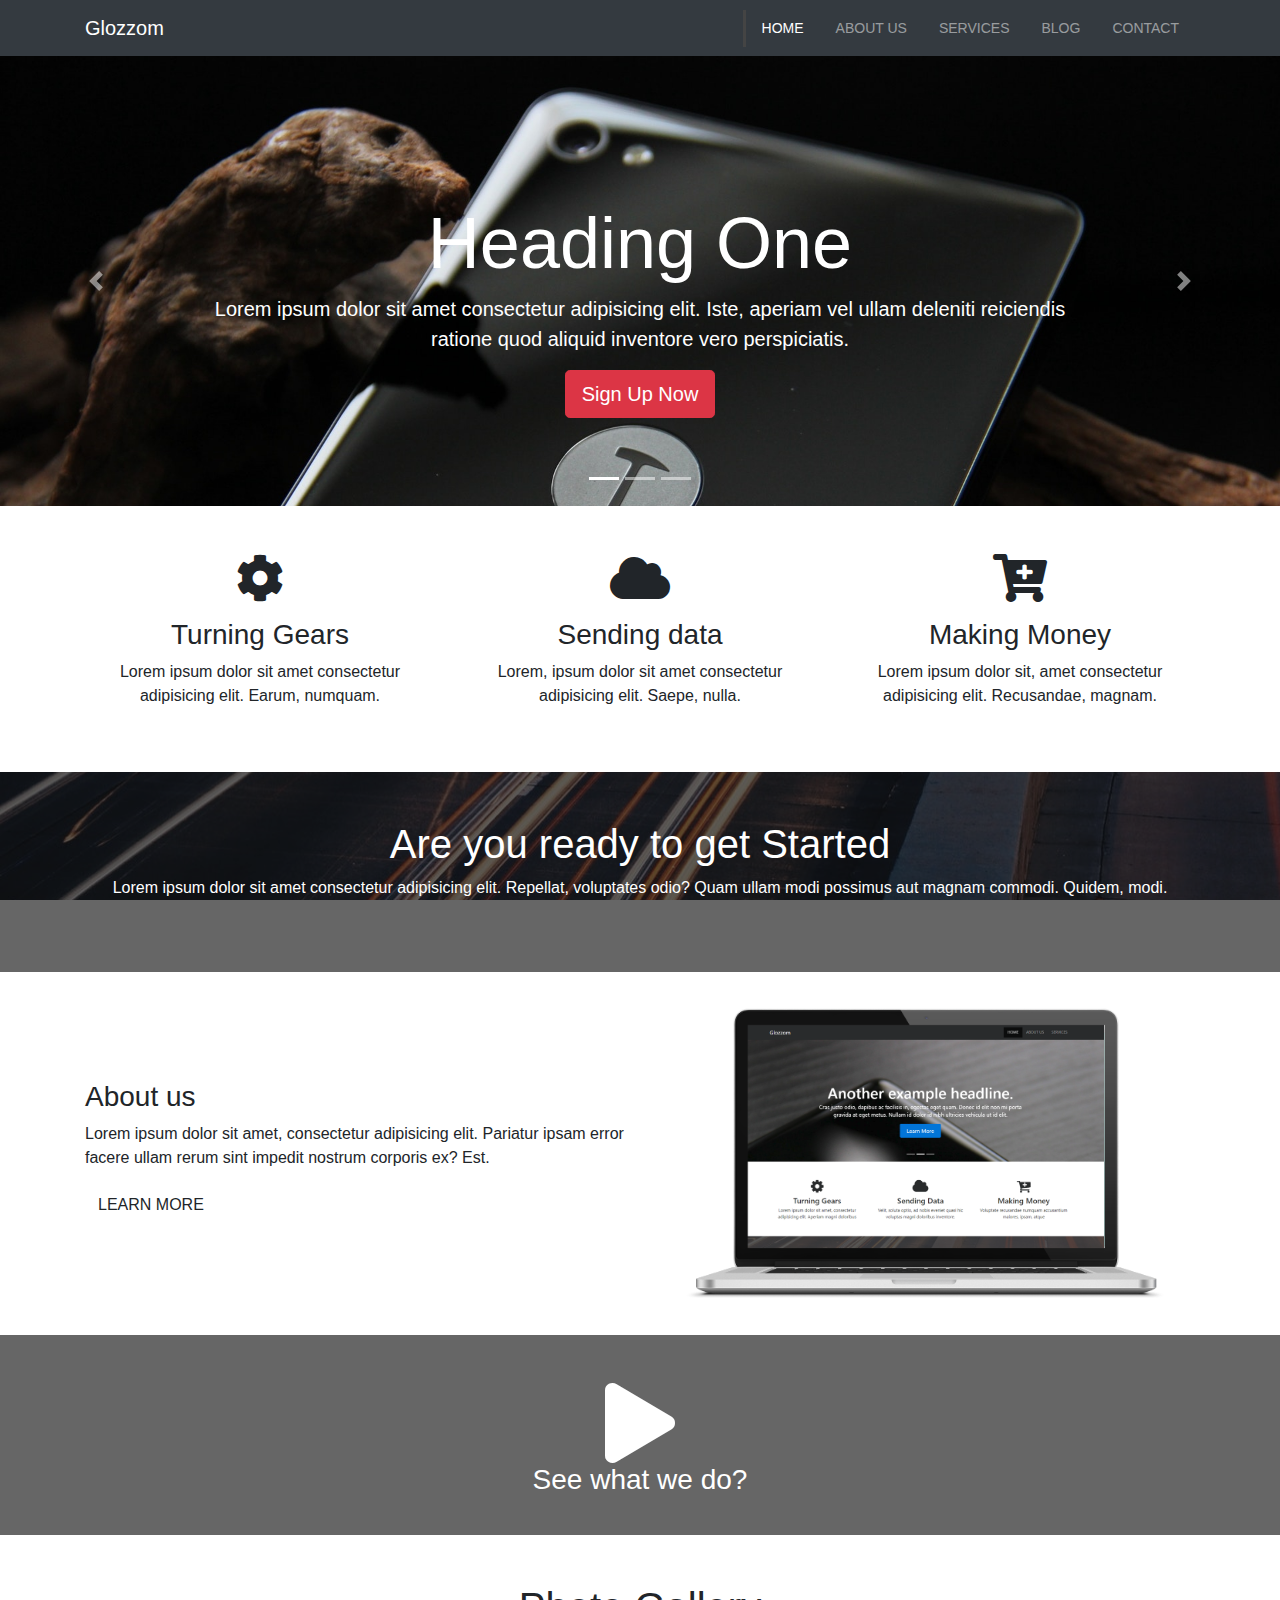
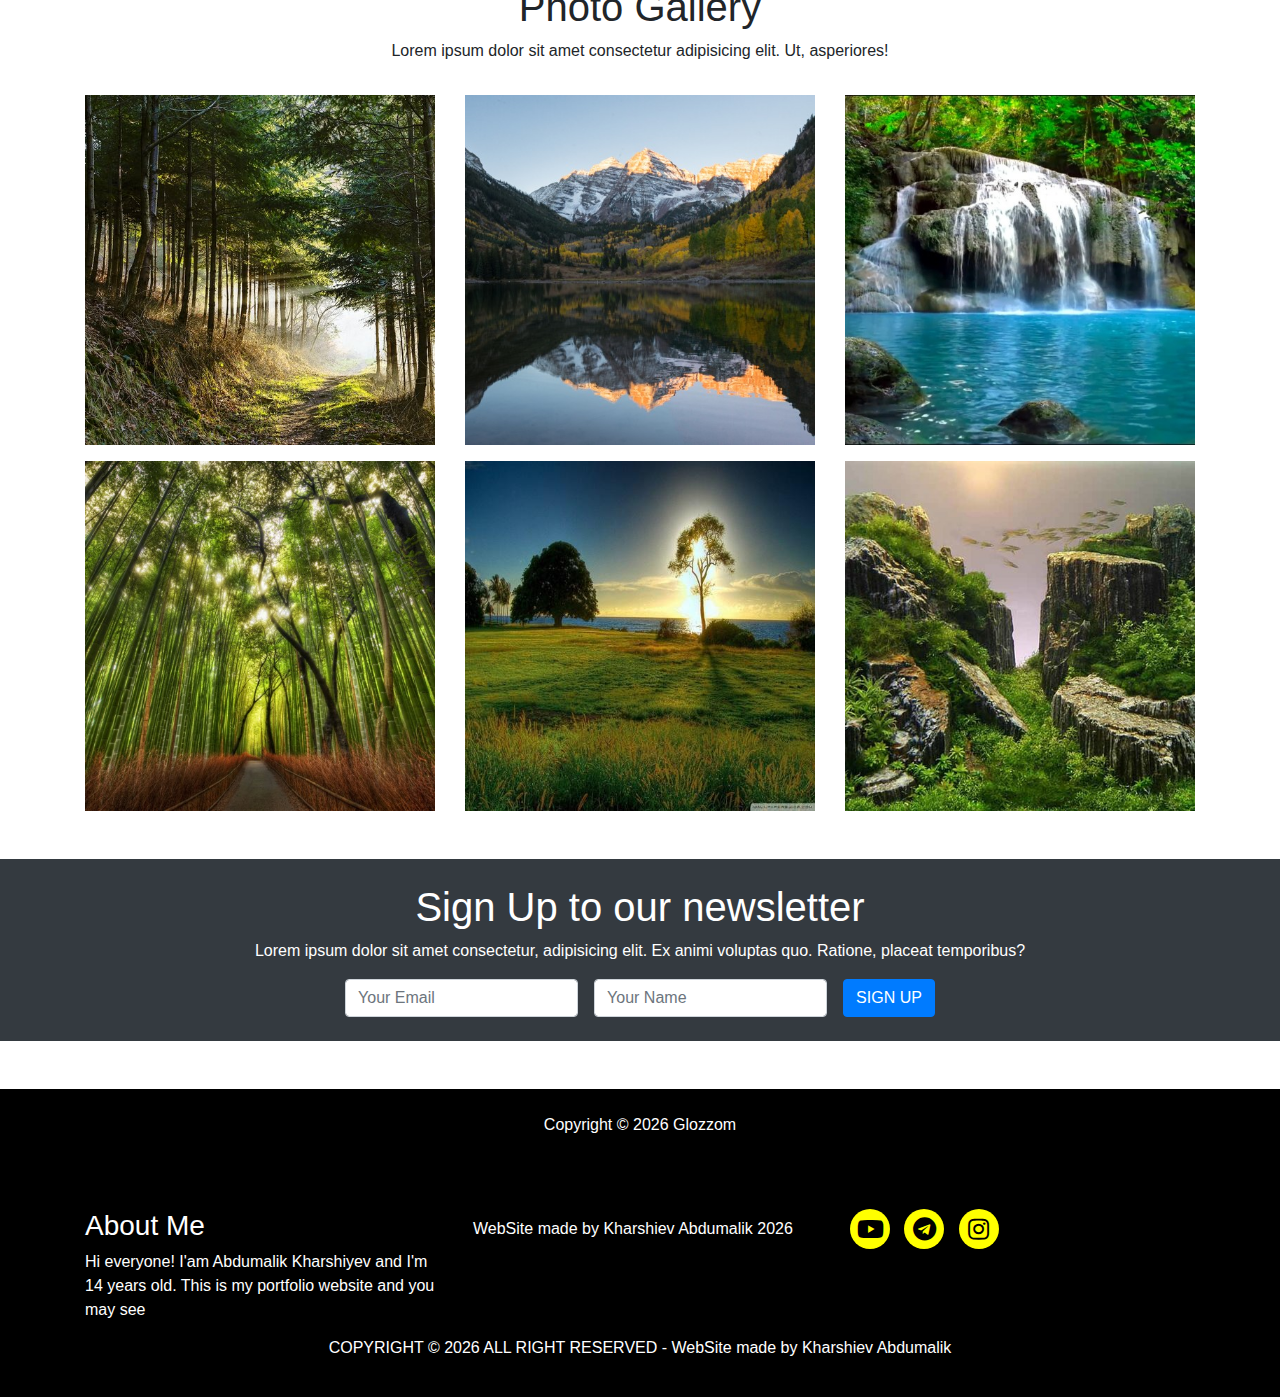
<file: index.html>
<!DOCTYPE html>
<html lang="en">

<head>
  <meta charset="UTF-8">
  <meta name="viewport" content="width=device-width, initial-scale=1.0">
  <meta http-equiv="X-UA-Compatible" content="ie=edge">
  <link rel="stylesheet" href="vendors/css/all.css">
  <link rel="stylesheet" href="vendors/bootstrap.css">
  <link rel="stylesheet" href="css/style.css">
  <title>Bootstrap Theme</title>
</head>

<body>
  <nav class="navbar navbar-expand-sm navbar-dark bg-dark">
    <div class="container">
      <a href="index.html" class="navbar-brand">Glozzom</a>
      <button class="navbar-toggler" data-toggle="collapse" data-target="#navbarCollapse">
        <span class="navbar-toggler-icon"></span>
      </button>
      <div class="collapse navbar-collapse" id="navbarCollapse">
        <ul class="navbar-nav ml-auto">
          <li class="nav-item active">
            <a href="index.html" class="nav-link">Home</a>
          </li>
          <li class="nav-item">
            <a href="about.html" class="nav-link">About Us</a>
          </li>
          <li class="nav-item">
            <a href="services.html" class="nav-link">Services</a>
          </li>
          <li class="nav-item">
            <a href="blog.html" class="nav-link">Blog</a>
          </li>
          <li class="nav-item">
            <a href="contact.html" class="nav-link">Contact</a>
          </li>
        </ul>
      </div>
    </div>
  </nav>


  <!-- SHOWCASE SLIDER -->
  <section id="showcase">
    <div id="myCarousel" class="carousel slide" data-ride="carousel">
      <ol class="carousel-indicators">
        <li data-target="#myCarousel" data-slide-to="0" class="active"></li>
        <li data-target="#myCarousel" data-slide-to="1"></li>
        <li data-target="#myCarousel" data-slide-to="2"></li>
      </ol>
      <div class="carousel-inner">
        <div class="carousel-item carousel-image-1 active">
          <div class="container">
            <div class="carousel-caption d-none d-sm-block text-right mb-5">
              <h1 class="display-3">Heading One</h1>
              <p class="lead">Lorem ipsum dolor sit amet consectetur adipisicing elit. Iste, aperiam vel ullam deleniti reiciendis ratione quod aliquid inventore vero perspiciatis.</p>
              <a href="#" class="btn btn-danger btn-lg">Sign Up Now</a>
            </div>
          </div>
        </div>

        <div class="carousel-item carousel-image-2">
          <div class="container">
            <div class="carousel-caption d-none d-sm-block mb-5">
              <h1 class="display-3">Heading Two</h1>
              <p class="lead">Lorem ipsum dolor sit amet consectetur adipisicing elit. Iste, aperiam vel ullam deleniti reiciendis ratione quod aliquid inventore vero perspiciatis.</p>
              <a href="#" class="btn btn-primary btn-lg">Learn More</a>
            </div>
          </div>
        </div>

        <div class="carousel-item carousel-image-3">
          <div class="container">
            <div class="carousel-caption d-none d-sm-block text-right mb-5">
              <h1 class="display-3">Heading Three</h1>
              <p class="lead">Lorem ipsum dolor sit amet consectetur adipisicing elit. Iste, aperiam vel ullam deleniti reiciendis ratione quod aliquid inventore vero perspiciatis.</p>
              <a href="#" class="btn btn-success btn-lg">Learn More</a>
            </div>
          </div>
        </div>
      </div>

      <a href="#myCarousel" data-slide="prev" class="carousel-control-prev">
        <span class="carousel-control-prev-icon"></span>
      </a>

      <a href="#myCarousel" data-slide="next" class="carousel-control-next">
        <span class="carousel-control-next-icon"></span>
      </a>
    </div>
  </section>
<!-- Start below here-->



<div id="home-icons" class="my-5 text-center">
  <div class="container">
    <div class="row">
      <div class="col-md-4">
        <i class="fas fa-cog fa-3x mb-3"></i>
        <h3>Turning Gears</h3>
        <p>Lorem ipsum dolor sit amet consectetur adipisicing elit. Earum, numquam.</p>
      </div>
      <div class="col-md-4">
        <i class="fas fa-cloud fa-3x mb-3"></i>
        <h3>Sending data</h3>
        <p>Lorem, ipsum dolor sit amet consectetur adipisicing elit. Saepe, nulla.</p>
      </div>
      <div class="col-md-4">
        <i class="fas fa-cart-plus fa-3x mb-3"></i>
        <h3>Making Money</h3>
        <p>Lorem ipsum dolor sit, amet consectetur adipisicing elit. Recusandae, magnam.</p>
      </div>
    </div>
  </div>
</div>

<div id="bg-box"  class="text-center text-white">
  <div class="dark-overlay py-5">
    <div class="container">
      <h1>Are you ready to get Started</h1>
      <p>Lorem ipsum dolor sit amet consectetur adipisicing elit. Repellat, voluptates odio? Quam ullam modi possimus aut magnam commodi. Quidem, modi.</p>
    </div>
  </div>
</div>

<div id="about-us">
  <div class="container">
    <div class="row">
      <div class="col-md-6 align-self-center">
        <h3>About us</h3>
        <p>Lorem ipsum dolor sit amet, consectetur adipisicing elit. Pariatur ipsam error facere ullam rerum sint impedit nostrum corporis ex? Est.</p>
        <div class="btn btn-ounline-danger">LEARN MORE</div>
      </div>
      <div class="col-md-6">
        <img src="img/laptop.png" class="img-fluid" alt="">
      </div>
    </div>
  </div>
</div>

<div id="what-we-do" class="text-white text-center">
  <div class="dark-overlay py-5">
    <i class="fas fa-play fa-5x"></i>
    <h3>See what we do?</h3>
  </div>
</div>

<div id="gallary" class="my-5">
  <div class="container">

    <div class="row text-center">
      <div class="col">
        <h1>Photo Gallery</h1>
        <p>Lorem ipsum dolor sit amet consectetur adipisicing elit. Ut, asperiores!</p>
      </div>
    </div>

    <div class="row">
      <div class="col-md-4 mt-3">
        <img src="img/carousel1.jpg" alt="" class="img-fluid">
      </div>
      <div class="col-md-4 mt-3">
        <img src="img/carousel2.jpg" alt="" class="img-fluid">
      </div>
      <div class="col-md-4 mt-3">
        <img src="img/carousel3.jpg" alt="" class="img-fluid">
      </div>
      <div class="col-md-4 mt-3">
        <img src="img/carousel4.jpg" alt="" class="img-fluid">
      </div>
      <div class="col-md-4 mt-3">
        <img src="img/carousel5.jpeg" alt="" class="img-fluid">
      </div>
      <div class="col-md-4 mt-3">
        <img src="img/carousel5.jpg" alt="" class="img-fluid">
      </div>
    </div>
  </div>
</div>


<div id="newsletter" class="my-5 bg-dark py-4 text-center text-white">
  <div class="container">
    <h1>Sign Up to our newsletter</h1>
    <p>Lorem ipsum dolor sit amet consectetur, adipisicing elit. Ex animi voluptas quo. Ratione, placeat temporibus?</p>


    <form class="form-inline justify-content-center">
      <input type="text" class="form-control mr-3" placeholder="Your Email">
      <input type="text" class="form-control mr-3" placeholder="Your Name">
      <button class="btn btn-primary">SIGN UP</button>
    </form>
  </div>
</div>


  <!-- FOOTER -->
  <footer id="main-footer" class="text-center p-4">
    <div class="container">
      <div class="row">
        <div class="col">
          <p>Copyright &copy;
            <span id="year"></span> Glozzom</p>
        </div>
      </div>
    </div>
  </footer>


  <!-- VIDEO MODAL -->
  <div class="modal fade" id="videoModal">
    <div class="modal-dialog">
      <div class="modal-content">
        <div class="modal-body">
          <button class="close" data-dismiss="modal">
            <span>&times;</span>
          </button>
          <iframe src="" frameborder="0" height="350" width="100%" allowfullscreen></iframe>
        </div>
      </div>
    </div>
  </div>

  <footer id="footer" class="footer">
    <div class="container">
      <div class="row">
        <div class="col-md-4">
          <H3 class="me">About Me</H3>
          <p class="smallInfo">
            Hi everyone! I'am Abdumalik Kharshiyev 
            and I'm 14 years old. 
            This is my portfolio website and you may see 
          </p>
        </div>
        <div class="col-md-4">
          <div class="copyright">
            <p>
              WebSite made by Kharshiev Abdumalik <script>document.write(new Date().getFullYear())</script>
            </p>
          </div>
        </div>
        <div class="col-md-4">
          <div class="social-networks">
            <a href="https://www.youtube.com/c/M a l i k o f f" class="networks">
              <i class="fab fa-youtube"></i>
            </a>
            <a href="https://www.t.me/Kharshiyev_07" class="networks">
              <i class="fab fa-telegram"></i>
            </a>
            <a href="https://www.instagram.com//abdumalik_kharshiev" class="networks">
              <i class="fab fa-instagram"></i>
            </a>
          </div>
        </div>
      </div>
    </div>
    <h6 class="m">COPYRIGHT &copy; <script>document.write(new Date().getFullYear())</script> ALL RIGHT RESERVED - WebSite made by Kharshiev Abdumalik </h6>
  </footer>

  <script src="vendors/js/jquery.js"></script>
  <script src="vendors/js/popper.js"></script>
  <script src="vendors/js/bootstrap.js"></script>

  <script>
    // Get the current year for the copyright
    $('#year').text(new Date().getFullYear());

    // Configure Slider
    $('.carousel').carousel({
      interval: 6000,
      pause: 'hover'
    });

  </script>
</body>

</html>
</file>
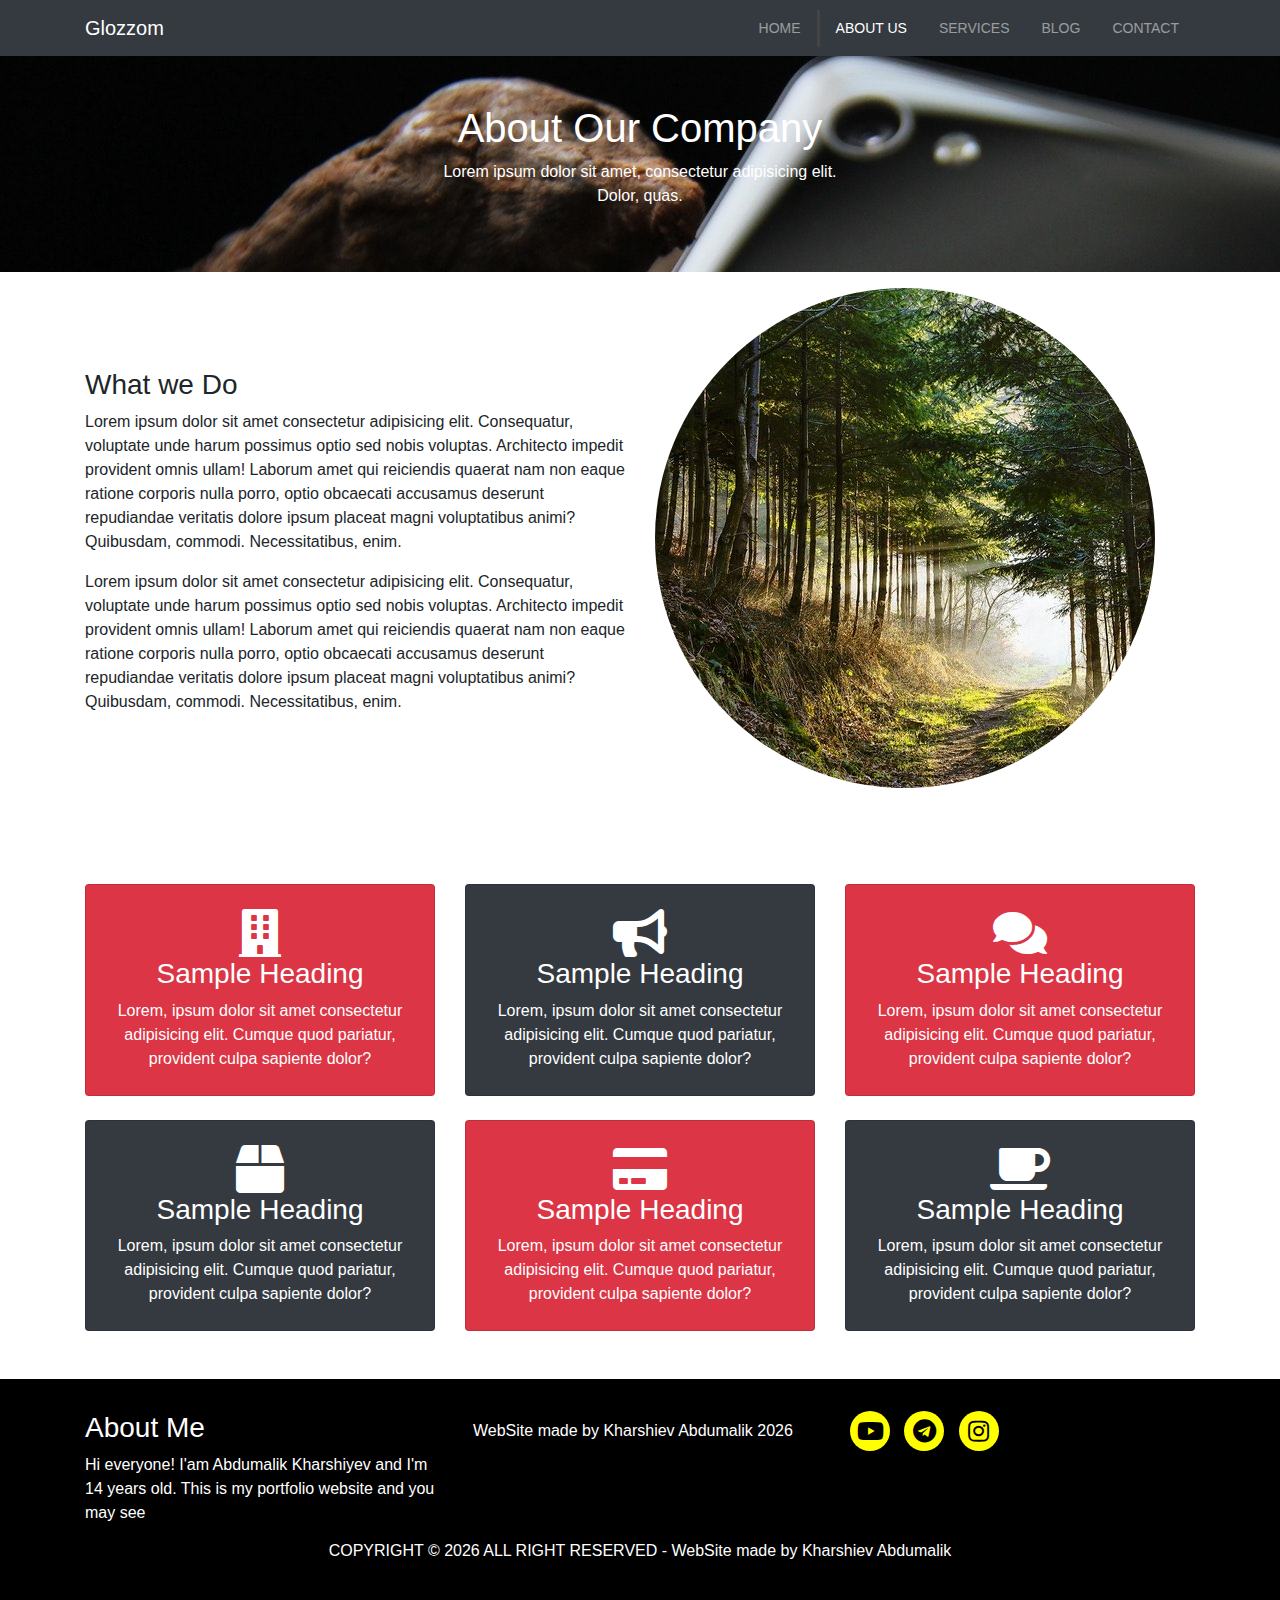
<file: about.html>
<!DOCTYPE html>
<html lang="en">

<head>
  <meta charset="UTF-8">
  <meta name="viewport" content="width=device-width, initial-scale=1.0">
  <meta http-equiv="X-UA-Compatible" content="ie=edge">
  <link rel="stylesheet" href="vendors/css/all.css">
  <link rel="stylesheet" href="vendors/bootstrap.css" >
  <link rel="stylesheet" href="css/style.css">
  <title>Bootstrap Theme</title>
</head>

<body>
  <nav class="navbar navbar-expand-sm navbar-dark bg-dark">
    <div class="container">
      <a href="index.html" class="navbar-brand">Glozzom</a>
      <button class="navbar-toggler" data-toggle="collapse" data-target="#navbarCollapse">
        <span class="navbar-toggler-icon"></span>
      </button>
      <div class="collapse navbar-collapse" id="navbarCollapse">
        <ul class="navbar-nav ml-auto">
          <li class="nav-item">
            <a href="index.html" class="nav-link">Home</a>
          </li>
          <li class="nav-item active">
            <a href="about.html" class="nav-link">About Us</a>
          </li>
          <li class="nav-item">
            <a href="services.html" class="nav-link">Services</a>
          </li>
          <li class="nav-item">
            <a href="blog.html" class="nav-link">Blog</a>
          </li>
          <li class="nav-item">
            <a href="contact.html" class="nav-link">Contact</a>
          </li>
        </ul>
      </div>
    </div>
  </nav>

  <div class="about-banner">
    <div class="container text-center text-white py-5">
      <h1>About Our Company</h1>
      <p>Lorem ipsum dolor sit amet, consectetur adipisicing elit. <br>
         Dolor, quas.</p>
    </div>
  </div>

  <div class="about-content">
    <div class="container py-5">
      <div class="row py-5">
        <div class="col-md-6">
          <h3>What we Do</h3>
          <p>Lorem ipsum dolor sit amet consectetur adipisicing elit. Consequatur, voluptate unde harum possimus optio sed nobis voluptas. Architecto impedit provident omnis ullam! Laborum amet qui reiciendis quaerat nam non eaque ratione corporis nulla porro, optio obcaecati accusamus deserunt repudiandae veritatis dolore ipsum placeat magni voluptatibus animi? Quibusdam, commodi. Necessitatibus, enim.</p>
          <p>Lorem ipsum dolor sit amet consectetur adipisicing elit. Consequatur, voluptate unde harum possimus optio sed nobis voluptas. Architecto impedit provident omnis ullam! Laborum amet qui reiciendis quaerat nam non eaque ratione corporis nulla porro, optio obcaecati accusamus deserunt repudiandae veritatis dolore ipsum placeat magni voluptatibus animi? Quibusdam, commodi. Necessitatibus, enim.</p>
        </div>
        <div class="col-md-6">
          <img src="img/carousel1.jpg" alt="" class="img-fluid rounded-circle about-img">
        </div>
      </div> 
    </div>
  </div>

  <div class="about-icons pb-4">
    <div class="container text-white text-center">
      <div class="row">
        <div class="col-md-4">
          <div class="card bg-danger p-4">
            <i class="fas fa-building fa-3x"></i>
            <h3>Sample Heading</h3>
            <p class="m-0">Lorem, ipsum dolor sit amet consectetur adipisicing elit. Cumque quod pariatur, provident culpa sapiente dolor?</p>
          </div>
        </div>
        <div class="col-md-4">
          <div class="card bg-dark p-4">
            <i class="fas fa-bullhorn fa-3x"></i>
            <h3>Sample Heading</h3>
            <p class="m-0">Lorem, ipsum dolor sit amet consectetur adipisicing elit. Cumque quod pariatur, provident culpa sapiente dolor?</p>
          </div>
        </div>
        <div class="col-md-4">
          <div class="card bg-danger p-4">
            <i class="fas fa-comments fa-3x"></i>
            <h3>Sample Heading</h3>
            <p class="m-0">Lorem, ipsum dolor sit amet consectetur adipisicing elit. Cumque quod pariatur, provident culpa sapiente dolor?</p>
          </div>
        </div>
      </div>
      <div class="row my-4">
        <div class="col-md-4">
          <div class="card bg-dark p-4">
            <i class="fas fa-box fa-3x"></i>
            <h3>Sample Heading</h3>
            <p class="m-0">Lorem, ipsum dolor sit amet consectetur adipisicing elit. Cumque quod pariatur, provident culpa sapiente dolor?</p>
          </div>
        </div>
        <div class="col-md-4">
          <div class="card bg-danger p-4">
            <i class="fas fa-credit-card fa-3x"></i>
            <h3>Sample Heading</h3>
            <p class="m-0">Lorem, ipsum dolor sit amet consectetur adipisicing elit. Cumque quod pariatur, provident culpa sapiente dolor?</p>
          </div>
        </div>
        <div class="col-md-4">
          <div class="card bg-dark p-4">
            <i class="fas fa-coffee fa-3x"></i>
            <h3>Sample Heading</h3>
            <p class="m-0">Lorem, ipsum dolor sit amet consectetur adipisicing elit. Cumque quod pariatur, provident culpa sapiente dolor?</p>
          </div>
        </div>
      </div>
    </div>
  </div>

  <footer id="footer" class="footer">
    <div class="container">
      <div class="row">
        <div class="col-md-4">
          <H3 class="me">About Me</H3>
          <p class="smallInfo">
            Hi everyone! I'am Abdumalik Kharshiyev 
            and I'm 14 years old. 
            This is my portfolio website and you may see 
          </p>
        </div>
        <div class="col-md-4">
          <div class="copyright">
            <p>
              WebSite made by Kharshiev Abdumalik <script>document.write(new Date().getFullYear())</script>
            </p>
          </div>
        </div>
        <div class="col-md-4">
          <div class="social-networks">
            <a href="https://www.youtube.com/c/M a l i k o f f" class="networks">
              <i class="fab fa-youtube"></i>
            </a>
            <a href="https://www.t.me/Kharshiyev_07" class="networks">
              <i class="fab fa-telegram"></i>
            </a>
            <a href="https://www.instagram.com//abdumalik_kharshiev" class="networks">
              <i class="fab fa-instagram"></i>
            </a>
          </div>
        </div>
      </div>
    </div>
    <h6 class="m">COPYRIGHT &copy; <script>document.write(new Date().getFullYear())</script> ALL RIGHT RESERVED - WebSite made by Kharshiev Abdumalik </h6>
  </footer>

  <script src="vendors/js/jquery.js"></script>
  <script src="vendors/js/popper.js"></script>
  <script src="vendors/js/bootstrap.js"></script>

  <script>
    // Get the current year for the copyright
    $('#year').text(new Date().getFullYear());

  </script>
</body>

</html>
</file>
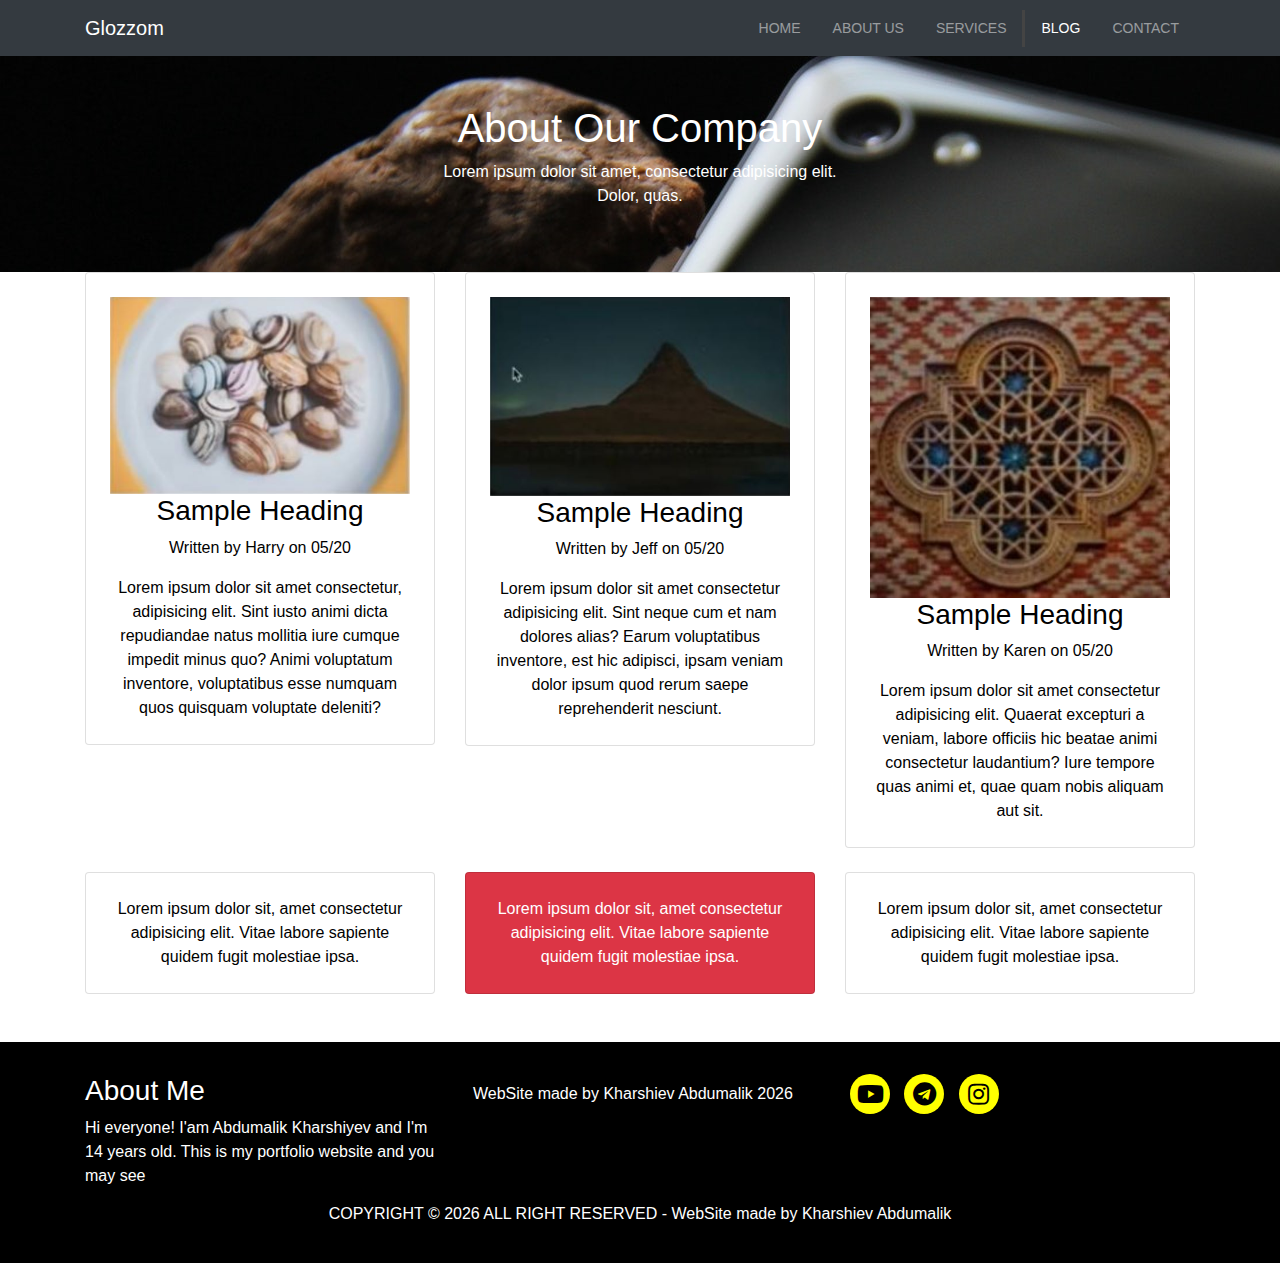
<file: blog.html>
<!DOCTYPE html>
<html lang="en">

<head>
  <meta charset="UTF-8">
  <meta name="viewport" content="width=device-width, initial-scale=1.0">
  <meta http-equiv="X-UA-Compatible" content="ie=edge">
  <link rel="stylesheet" href="vendors/css/all.css">
  <link rel="stylesheet" href="vendors/bootstrap.css" >
  <link rel="stylesheet" href="css/style.css">
  <title>Bootstrap Theme</title>
</head>

<body>
  <nav class="navbar navbar-expand-sm navbar-dark bg-dark">
    <div class="container">
      <a href="index.html" class="navbar-brand">Glozzom</a>
      <button class="navbar-toggler" data-toggle="collapse" data-target="#navbarCollapse">
        <span class="navbar-toggler-icon"></span>
      </button>
      <div class="collapse navbar-collapse" id="navbarCollapse">
        <ul class="navbar-nav ml-auto">
          <li class="nav-item">
            <a href="index.html" class="nav-link">Home</a>
          </li>
          <li class="nav-item">
            <a href="about.html" class="nav-link">About Us</a>
          </li>
          <li class="nav-item">
            <a href="services.html" class="nav-link">Services</a>
          </li>
          <li class="nav-item active">
            <a href="blog.html" class="nav-link">Blog</a>
          </li>
          <li class="nav-item">
            <a href="contact.html" class="nav-link">Contact</a>
          </li>
        </ul>
      </div>
    </div>
  </nav>

  <div class="about-banner">
    <div class="container text-center text-white py-5">
      <h1>About Our Company</h1>
      <p>Lorem ipsum dolor sit amet, consectetur adipisicing elit. <br>
         Dolor, quas.</p>
    </div>
  </div>

  <div class="about-icons pb-4">
    <div class="container text-white text-center">
      <div class="row text-black">
        <div class="col-md-4">
          <div class="card p-4">
            <img src="./img/2.JPG" alt="">
            <h3>Sample Heading</h3>
            <p>Written by Harry on 05/20</p>
            <p class="m-0">Lorem ipsum dolor sit amet consectetur, adipisicing elit. Sint iusto animi dicta repudiandae natus mollitia iure cumque impedit minus quo? Animi voluptatum inventore, voluptatibus esse numquam quos quisquam voluptate deleniti?</p>
          </div>
        </div>
        <div class="col-md-4">
          <div class="card p-4">
            <img src="./img/3.JPG" alt="">
            <h3>Sample Heading</h3>
            <p>Written by Jeff on 05/20</p>
            <p class="m-0">Lorem ipsum dolor sit amet consectetur adipisicing elit. Sint neque cum et nam dolores alias? Earum voluptatibus inventore, est hic adipisci, ipsam veniam dolor ipsum quod rerum saepe reprehenderit nesciunt.</p>
          </div>
        </div>
        <div class="col-md-4">
          <div class="card p-4">
            <img src="./img/111.JPG" alt="">
            <h3>Sample Heading</h3>
            <p>Written by Karen on 05/20</p>
            <p class="m-0">Lorem ipsum dolor sit amet consectetur adipisicing elit. Quaerat excepturi a veniam, labore officiis hic beatae animi consectetur laudantium? Iure tempore quas animi et, quae quam nobis aliquam aut sit.</p>
          </div>
        </div>
      </div>
      <div class="row my-4">
        <div class="col-md-4">
          <div class="card text-black p-4">        
            <p class="m-0">Lorem ipsum dolor sit, amet consectetur adipisicing elit. Vitae labore sapiente quidem fugit molestiae ipsa.</p>
          </div>
        </div>
        <div class="col-md-4">
          <div class="card bg-danger p-4">
            <p class="m-0">Lorem ipsum dolor sit, amet consectetur adipisicing elit. Vitae labore sapiente quidem fugit molestiae ipsa.</p>
          </div>
        </div>
        <div class="col-md-4">
          <div class="card text-black p-4">
            <p class="m-0">Lorem ipsum dolor sit, amet consectetur adipisicing elit. Vitae labore sapiente quidem fugit molestiae ipsa.</p>
          </div>
        </div>
      </div>
    </div>
  </div>
  
  <footer id="footer" class="footer">
    <div class="container">
      <div class="row">
        <div class="col-md-4">
          <H3 class="me">About Me</H3>
          <p class="smallInfo">
            Hi everyone! I'am Abdumalik Kharshiyev 
            and I'm 14 years old. 
            This is my portfolio website and you may see 
          </p>
        </div>
        <div class="col-md-4">
          <div class="copyright">
            <p>
              WebSite made by Kharshiev Abdumalik <script>document.write(new Date().getFullYear())</script>
            </p>
          </div>
        </div>
        <div class="col-md-4">
          <div class="social-networks">
            <a href="https://www.youtube.com/c/M a l i k o f f" class="networks">
              <i class="fab fa-youtube"></i>
            </a>
            <a href="https://www.t.me/Kharshiyev_07" class="networks">
              <i class="fab fa-telegram"></i>
            </a>
            <a href="https://www.instagram.com//abdumalik_kharshiev" class="networks">
              <i class="fab fa-instagram"></i>
            </a>
          </div>
        </div>
      </div>
    </div>
    <h6 class="m">COPYRIGHT &copy; <script>document.write(new Date().getFullYear())</script> ALL RIGHT RESERVED - WebSite made by Kharshiev Abdumalik </h6>
  </footer>


  <script src="vendors/js/jquery.js"></script>
  <script src="vendors/js/popper.js"></script>
  <script src="vendors/js/bootstrap.js"></script>

  <script>
    // Get the current year for the copyright
    $('#year').text(new Date().getFullYear());

  </script>
</body>

</html>
</file>
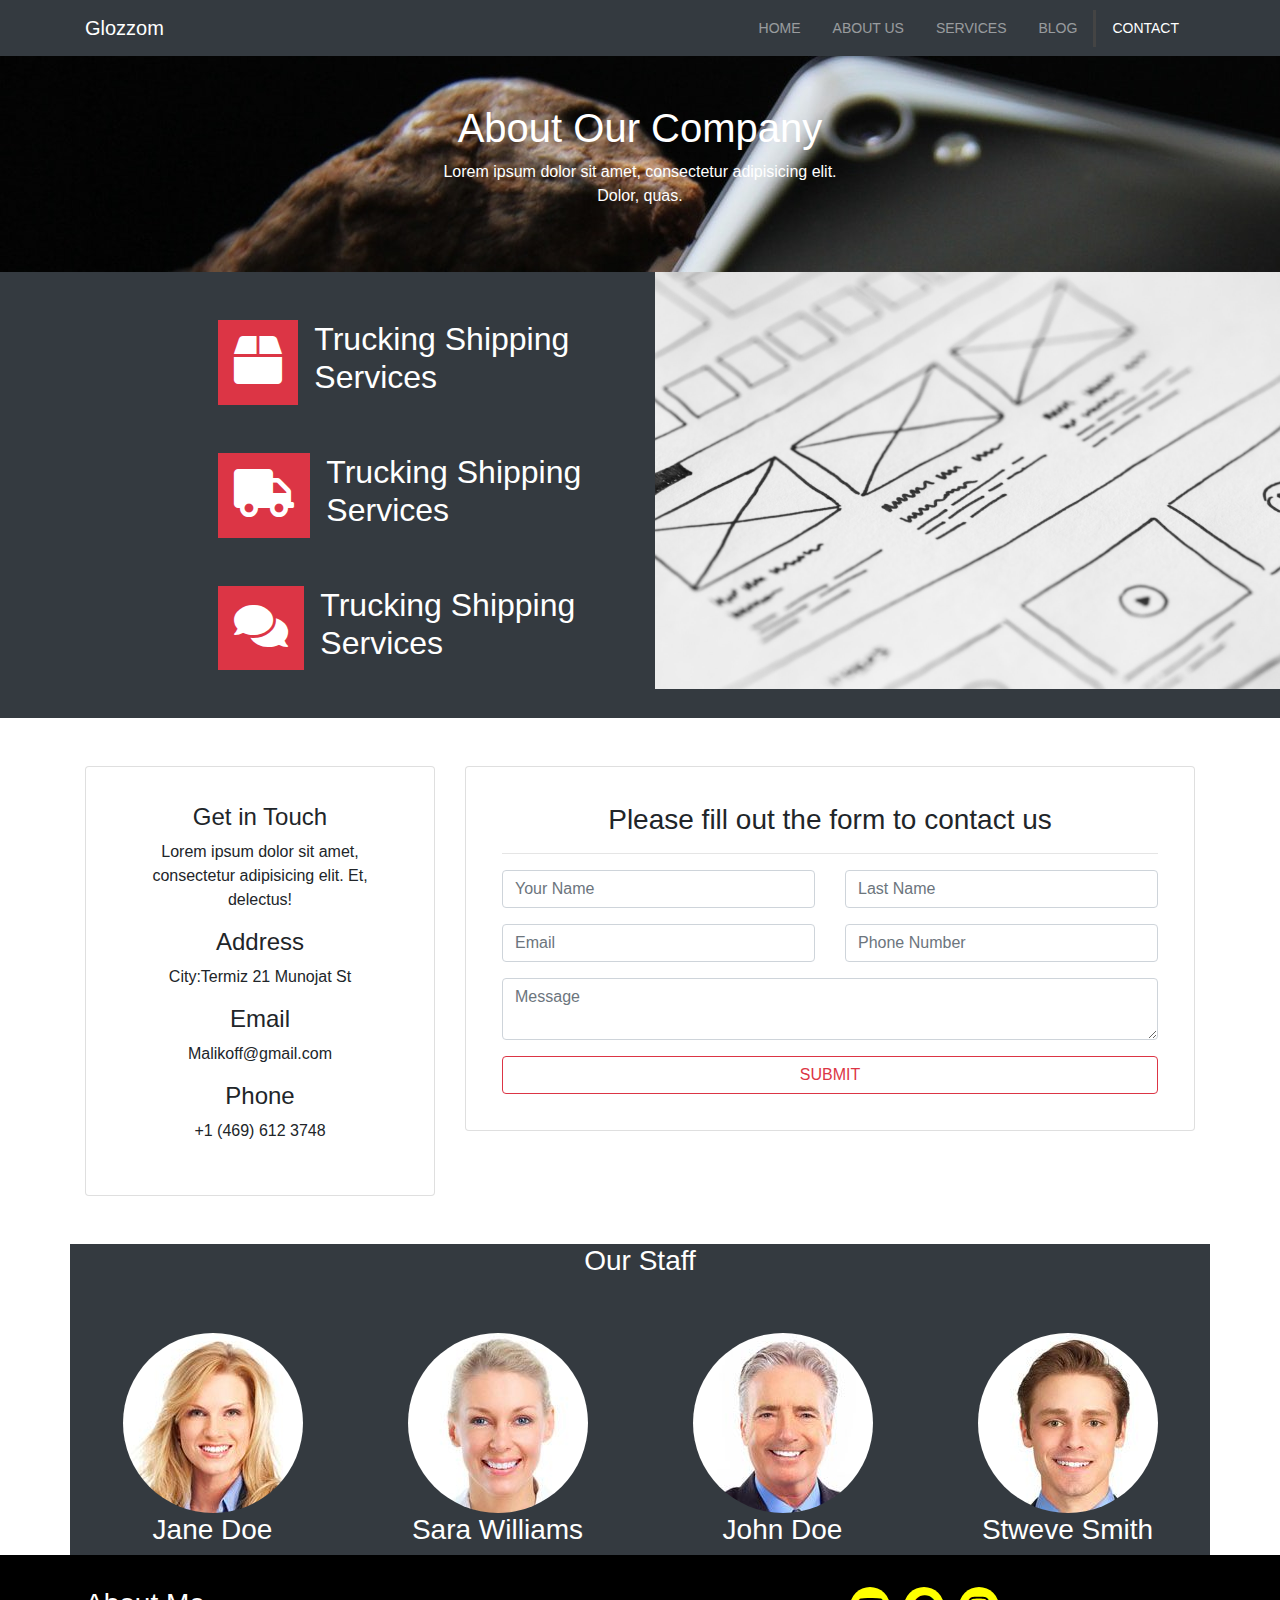
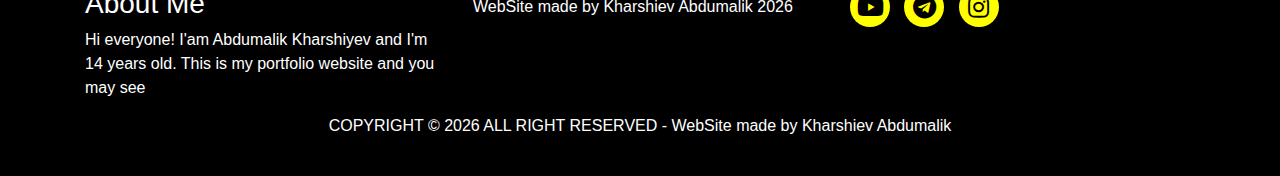
<file: contact.html>
<!DOCTYPE html>
<html lang="en">

<head>
  <meta charset="UTF-8">
  <meta name="viewport" content="width=device-width, initial-scale=1.0">
  <meta http-equiv="X-UA-Compatible" content="ie=edge">
  <link rel="stylesheet" href="vendors/css/all.css">
  <link rel="stylesheet" href="vendors/bootstrap.css" >
  <link rel="stylesheet" href="css/style.css">
  <title>Bootstrap Theme</title>
</head>

<body>
  <nav class="navbar navbar-expand-sm navbar-dark bg-dark">
    <div class="container">
      <a href="index.html" class="navbar-brand">Glozzom</a>
      <button class="navbar-toggler" data-toggle="collapse" data-target="#navbarCollapse">
        <span class="navbar-toggler-icon"></span>
      </button>
      <div class="collapse navbar-collapse" id="navbarCollapse">
        <ul class="navbar-nav ml-auto">
          <li class="nav-item">
            <a href="index.html" class="nav-link">Home</a>
          </li>
          <li class="nav-item">
            <a href="about.html" class="nav-link">About Us</a>
          </li>
          <li class="nav-item">
            <a href="services.html" class="nav-link">Services</a>
          </li>
          <li class="nav-item">
            <a href="blog.html" class="nav-link">Blog</a>
          </li>
          <li class="nav-item active">
            <a href="contact.html" class="nav-link">Contact</a>
          </li>
        </ul>
      </div>
    </div>
  </nav>

  <div class="about-banner">
    <div class="container text-center text-white py-5">
      <h1>About Our Company</h1>
      <p>Lorem ipsum dolor sit amet, consectetur adipisicing elit. <br>
         Dolor, quas.</p>
    </div>
  </div>

  <div class="contact-info bg-dark text-white">
    <div class="row">
      <div class="col-md-4 offset-md-2">

        <div class="icon-boxes my-5 d-flex">
          <i class="fas fa-box fa-3x bg-danger p-3 mr-3"></i>
          <h2>Trucking Shipping Services</h2>
        </div>

        <div class="icon-boxes my-5 d-flex">
          <i class="fas fa-truck fa-3x bg-danger p-3 mr-3"></i>
          <h2>Trucking Shipping Services</h2>
        </div>

        <div class="icon-boxes my-5 d-flex">
          <i class="fas fa-comments fa-3x bg-danger p-3 mr-3"></i>
          <h2>Trucking Shipping Services</h2>
        </div>

      </div>
      <div class="col-md-6">
        <img src="img/media.jpg" class="img-fluid" alt="">
      </div>
    </div>
  </div>

  <div class="contact-form my-5">
    <div class="container">
      <div class="row">
        <div class="col-md-4">
          <div class="card p-3 text-center">
            <div class="card-body">
              <h4>Get in Touch</h4>
              <p>Lorem ipsum dolor sit amet, consectetur adipisicing elit. Et, delectus!</p>
              <h4>Address</h4>
              <p>City:Termiz 21 Munojat St</p>
              <h4>Email</h4>
              <p>Malikoff@gmail.com</p>
              <h4>Phone</h4>
              <p>+1 (469) 612 3748</p>
            </div>
          </div>
        </div>
        <div class="col-md-8">
          <div class="card p-3">
            <div class="card-body">
              <h3 class="text-center">Please fill out the form to contact us</h3>
              <hr>
              <div class="row">
                <div class="col-md-6">
                  <div class="form-group">
                    <input type="text" placeholder="Your Name" class="form-control">
                  </div>
                </div>
                <div class="col-md-6">
                  <div class="form-group">
                    <input type="text" placeholder="Last Name" class="form-control">
                  </div>
                </div>
              </div>
              <div class="row">
                <div class="col-md-6">
                  <div class="form-group">
                    <input type="text" placeholder="Email" class="form-control">
                  </div>
                </div>
                <div class="col-md-6">
                  <div class="form-group">
                    <input type="text" placeholder="Phone Number" class="form-control">
                  </div>
                </div>
              </div>
              <div class="row">
                <div class="col">
                  <div class="form-group">
                    <textarea placeholder="Message" class="form-control"></textarea>
                  </div>
                </div>
              </div>
              <div class="row">
                <div class="col">
                  <a href="#" class="btn btn-outline-danger btn-block">SUBMIT</a>
                </div>
              </div>
            </div>
          </div>
        </div>
      </div>
    </div>
  </div>


  
  <div class="container bg-dark">
    <h3 class="text-center text-white">Our Staff</h3>
    <div class="row pt-5 text-center text-white">
       <div class="col-md-3">
        <img src="./img/person1.jpg" alt="">
        <h3>Jane Doe</h3>
       </div>
       <div class="col-md-3">
        <img src="./img/person2.jpg" alt="">
        <h3>Sara Williams</h3>
       </div>
       <div class="col-md-3">
        <img src="./img/person3.jpg" alt="">
        <h3>John Doe</h3>
       </div>
       <div class="col-md-3">
        <img src="./img/person4.jpg" alt="">
        <h3>Stweve Smith</h3>
       </div>
    </div>
  </div>

  <!-- FOOTER -->
  <footer id="footer" class="footer">
    <div class="container">
      <div class="row">
        <div class="col-md-4">
          <H3 class="me">About Me</H3>
          <p class="smallInfo">
            Hi everyone! I'am Abdumalik Kharshiyev 
            and I'm 14 years old. 
            This is my portfolio website and you may see 
          </p>
        </div>
        <div class="col-md-4">
          <div class="copyright">
            <p>
              WebSite made by Kharshiev Abdumalik <script>document.write(new Date().getFullYear())</script>
            </p>
          </div>
        </div>
        <div class="col-md-4">
          <div class="social-networks">
            <a href="https://www.youtube.com/c/M a l i k o f f" class="networks">
              <i class="fab fa-youtube"></i>
            </a>
            <a href="https://www.t.me/Kharshiyev_07" class="networks">
              <i class="fab fa-telegram"></i>
            </a>
            <a href="https://www.instagram.com//abdumalik_kharshiev" class="networks">
              <i class="fab fa-instagram"></i>
            </a>
          </div>
        </div>
      </div>
    </div>
    <h6 class="m">COPYRIGHT &copy; <script>document.write(new Date().getFullYear())</script> ALL RIGHT RESERVED - WebSite made by Kharshiev Abdumalik </h6>
  </footer>


  <script src="vendors/js/jquery.js"></script>
  <script src="vendors/js/popper.js"></script>
  <script src="vendors/js/bootstrap.js"></script>

  <script>
    // Get the current year for the copyright
    $('#year').text(new Date().getFullYear());

  </script>
</body>

</html>
</file>
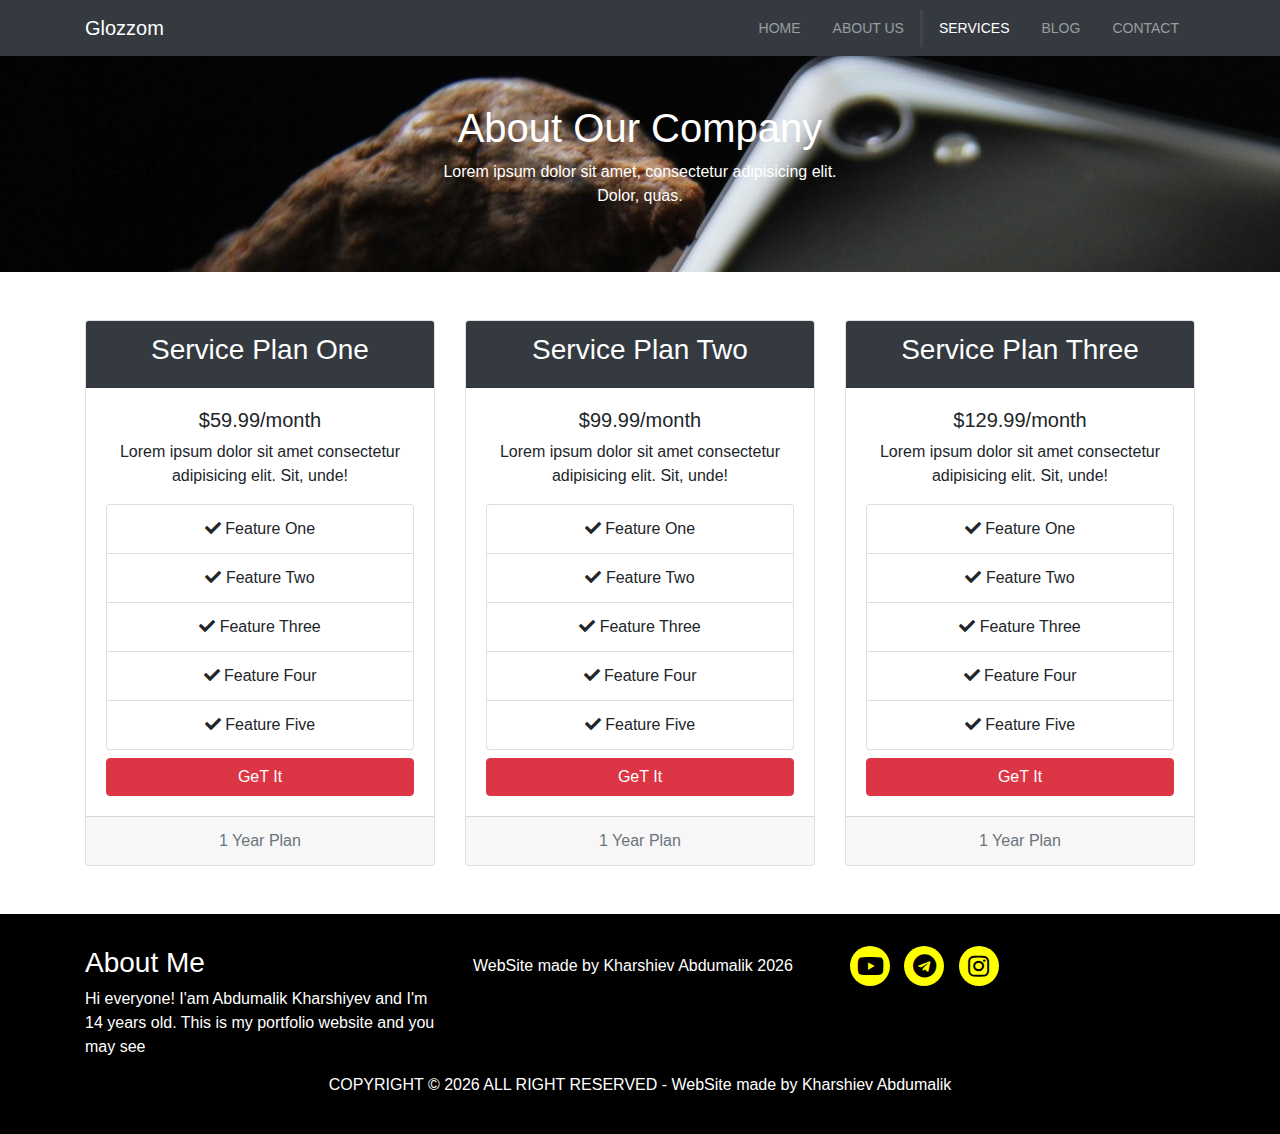
<file: services.html>
<!DOCTYPE html>
<html lang="en">

<head>
  <meta charset="UTF-8">
  <meta name="viewport" content="width=device-width, initial-scale=1.0">
  <meta http-equiv="X-UA-Compatible" content="ie=edge">
  <link rel="stylesheet" href="vendors/css/all.css">
  <link rel="stylesheet" href="vendors/bootstrap.css" >
  <link rel="stylesheet" href="css/style.css">
  <title>Bootstrap Theme</title>
</head>

<body>
  <nav class="navbar navbar-expand-sm navbar-dark bg-dark">
    <div class="container">
      <a href="index.html" class="navbar-brand">Glozzom</a>
      <button class="navbar-toggler" data-toggle="collapse" data-target="#navbarCollapse">
        <span class="navbar-toggler-icon"></span>
      </button>
      <div class="collapse navbar-collapse" id="navbarCollapse">
        <ul class="navbar-nav ml-auto">
          <li class="nav-item">
            <a href="index.html" class="nav-link">Home</a>
          </li>
          <li class="nav-item">
            <a href="about.html" class="nav-link">About Us</a>
          </li>
          <li class="nav-item active">
            <a href="services.html" class="nav-link">Services</a>
          </li>
          <li class="nav-item">
            <a href="blog.html" class="nav-link">Blog</a>
          </li>
          <li class="nav-item">
            <a href="contact.html" class="nav-link">Contact</a>
          </li>
        </ul>
      </div>
    </div>
  </nav>

  <div class="about-banner">
    <div class="container text-center text-white py-5">
      <h1>About Our Company</h1>
      <p>Lorem ipsum dolor sit amet, consectetur adipisicing elit. <br>
         Dolor, quas.</p>
    </div>
  </div>

  <div class="servises-section my-5">
    <div class="container text-center">
      <div class="row">
        <div class="col-md-4">
          <div class="card">
            <div class="card-header bg-dark text-white">
              <h3>Service Plan One</h3>
            </div>
            <div class="card-body">
              <h5>$59.99/month</h5>
              <p>Lorem ipsum dolor sit amet consectetur adipisicing elit. Sit, unde!</p>
            
              <ul class="list-group">
                <li class="list-group-item">
                  <i class="fas fa-check"></i>
                  Feature One
                </li>
                <li class="list-group-item">
                  <i class="fas fa-check"></i>
                  Feature Two
                </li>
                <li class="list-group-item">
                  <i class="fas fa-check"></i>
                  Feature Three
                </li>
                <li class="list-group-item">
                  <i class="fas fa-check"></i>
                  Feature Four
                </li>
                <li class="list-group-item">
                  <i class="fas fa-check"></i>
                  Feature Five
                </li>
              </ul>
              <button class="btn btn-danger mt-2 btn-block">GeT It</button>
            </div>
            <div class="card-footer">
              <span class="text-muted"> 1 Year Plan </span>
            </div>
          </div>
        </div>
        <div class="col-md-4">
          <div class="card">
            <div class="card-header bg-dark text-white">
              <h3>Service Plan Two</h3>
            </div>
            <div class="card-body">
              <h5>$99.99/month</h5>
              <p>Lorem ipsum dolor sit amet consectetur adipisicing elit. Sit, unde!</p>
            
              <ul class="list-group">
                <li class="list-group-item">
                  <i class="fas fa-check"></i>
                  Feature One
                </li>
                <li class="list-group-item">
                  <i class="fas fa-check"></i>
                  Feature Two
                </li>
                <li class="list-group-item">
                  <i class="fas fa-check"></i>
                  Feature Three
                </li>
                <li class="list-group-item">
                  <i class="fas fa-check"></i>
                  Feature Four
                </li>
                <li class="list-group-item">
                  <i class="fas fa-check"></i>
                  Feature Five
                </li>
              </ul>
              <button class="btn btn-danger mt-2 btn-block">GeT It</button>
            </div>
            <div class="card-footer">
              <span class="text-muted"> 1 Year Plan </span>
            </div>
          </div>
        </div>
        <div class="col-md-4">
          <div class="card">
            <div class="card-header bg-dark text-white">
              <h3>Service Plan Three</h3>
            </div>
            <div class="card-body">
              <h5>$129.99/month</h5>
              <p>Lorem ipsum dolor sit amet consectetur adipisicing elit. Sit, unde!</p>
            
              <ul class="list-group">
                <li class="list-group-item">
                  <i class="fas fa-check"></i>
                  Feature One
                </li>
                <li class="list-group-item">
                  <i class="fas fa-check"></i>
                  Feature Two
                </li>
                <li class="list-group-item">
                  <i class="fas fa-check"></i>
                  Feature Three
                </li>
                <li class="list-group-item">
                  <i class="fas fa-check"></i>
                  Feature Four
                </li>
                <li class="list-group-item">
                  <i class="fas fa-check"></i>
                  Feature Five
                </li>
              </ul>
              <button class="btn btn-danger mt-2 btn-block">GeT It</button>
            </div>
            <div class="card-footer">
              <span class="text-muted"> 1 Year Plan </span>
            </div>
          </div>
        </div>
      </div>
    </div>
  </div>


<footer id="footer" class="footer">
    <div class="container">
      <div class="row">
        <div class="col-md-4">
          <H3 class="me">About Me</H3>
          <p class="smallInfo">
            Hi everyone! I'am Abdumalik Kharshiyev 
            and I'm 14 years old. 
            This is my portfolio website and you may see 
          </p>
        </div>
        <div class="col-md-4">
          <div class="copyright">
            <p>
              WebSite made by Kharshiev Abdumalik <script>document.write(new Date().getFullYear())</script>
            </p>
          </div>
        </div>
        <div class="col-md-4">
          <div class="social-networks">
            <a href="https://www.youtube.com/c/M a l i k o f f" class="networks">
              <i class="fab fa-youtube"></i>
            </a>
            <a href="https://www.t.me/Kharshiyev_07" class="networks">
              <i class="fab fa-telegram"></i>
            </a>
            <a href="https://www.instagram.com//abdumalik_kharshiev" class="networks">
              <i class="fab fa-instagram"></i>
            </a>
          </div>
        </div>
      </div>
    </div>
    <h6 class="m">COPYRIGHT &copy; <script>document.write(new Date().getFullYear())</script> ALL RIGHT RESERVED - WebSite made by Kharshiev Abdumalik </h6>
  </footer>

  <script src="vendors/js/jquery.js"></script>
  <script src="vendors/js/popper.js"></script>
  <script src="vendors/js/bootstrap.js"></script>

  <script>
    // Get the current year for the copyright
    $('#year').text(new Date().getFullYear());

  </script>
</body>

</html>
</file>
<file: css/style.css>
:root{
  --colorDefault: #ffff00;
  --whiteColor: #fff;
}

body {
  overflow-x: hidden;
}

.text-black{
  color: #000;
}
.navbar .nav-link {
  font-size: 14px;
  text-transform: uppercase;
  padding-left: 1rem !important;
  padding-right: 1rem !important;
}

.navbar .nav-item.active {
  border-left: #444 3px solid;
}

.carousel-item {
  height: 450px;
}

.carousel-image-1 {
  background: url('../img/image1.jpg');
  background-size: cover;
}

.carousel-image-2 {
  background: url('../img/image2.jpg');
  background-size: cover;
}

.carousel-image-3 {
  background: url('../img/image3.jpg');
  background-size: cover;
}

#bg-box{
    background-image: url(../img/lights.jpg);
    background-attachment: fixed;
    min-height: 200px;
    position: relative;
}

.dark-overlay{
  position: absolute;
  width: 100%;
  height: 100%;
  top: 0;
  left: 0;
  background-color: rgba(0, 0, 0, .6)
}
.btn-ounline-danger::after{
  content: '';
  height: 2px ;
  width: 0 ;
  display: block;
  transition: 0.5s ease;
}
.btn-ounline-danger:hover::after{
	  width: 85%;
    background-color: red;
}

#what-we-do{
  background-image: url(../img/media.jpg);
  background-attachment: fixed;
  position: relative;
  min-height: 200px;
}

#main-footer{
  background-color: #000;
  color: #fff;
}

.about-banner{
  background-image: url(../img/image1.jpg);
  background-attachment: fixed;
}

.about-img{
  margin-top: -80px;
}
.container .row .col-md-3 img{
  border-radius: 50%;
}
.footer{
  background-color: #000;
  padding: 2rem;
}
.copyright p{
  color: var(--whiteColor);
  margin: 0.5rem;
  font-family: 'Lato', sans-serif;
}
.smallInfo{
  color: var(--whiteColor);
}
.me{
  color: var(--whiteColor);
}
.social-networks a{
  text-decoration: none;
  margin: 5px;
}
.social-networks a i{
  width: 40px;
  height: 40px;
  background-color: var(--colorDefault);
  color: #000;
  text-align: center;
  line-height: 40px;
  font-size: 1.5rem;
  border-radius: 50px;
  transition: 0.3s ease;
  -webkit-transition: 0.3s ease;
  -moz-transition: 0.3s ease;
  -o-transition: 0.3s ease;
}
.social-networks a i:hover{
  background-color: #000;
  color: var(--colorDefault);
}
.footer .m{
  text-align: center;
  color: var(--whiteColor);
}
.carousel-inner .carousel-item .container .carousel-caption{
  text-align: center!important;
}
</file>
